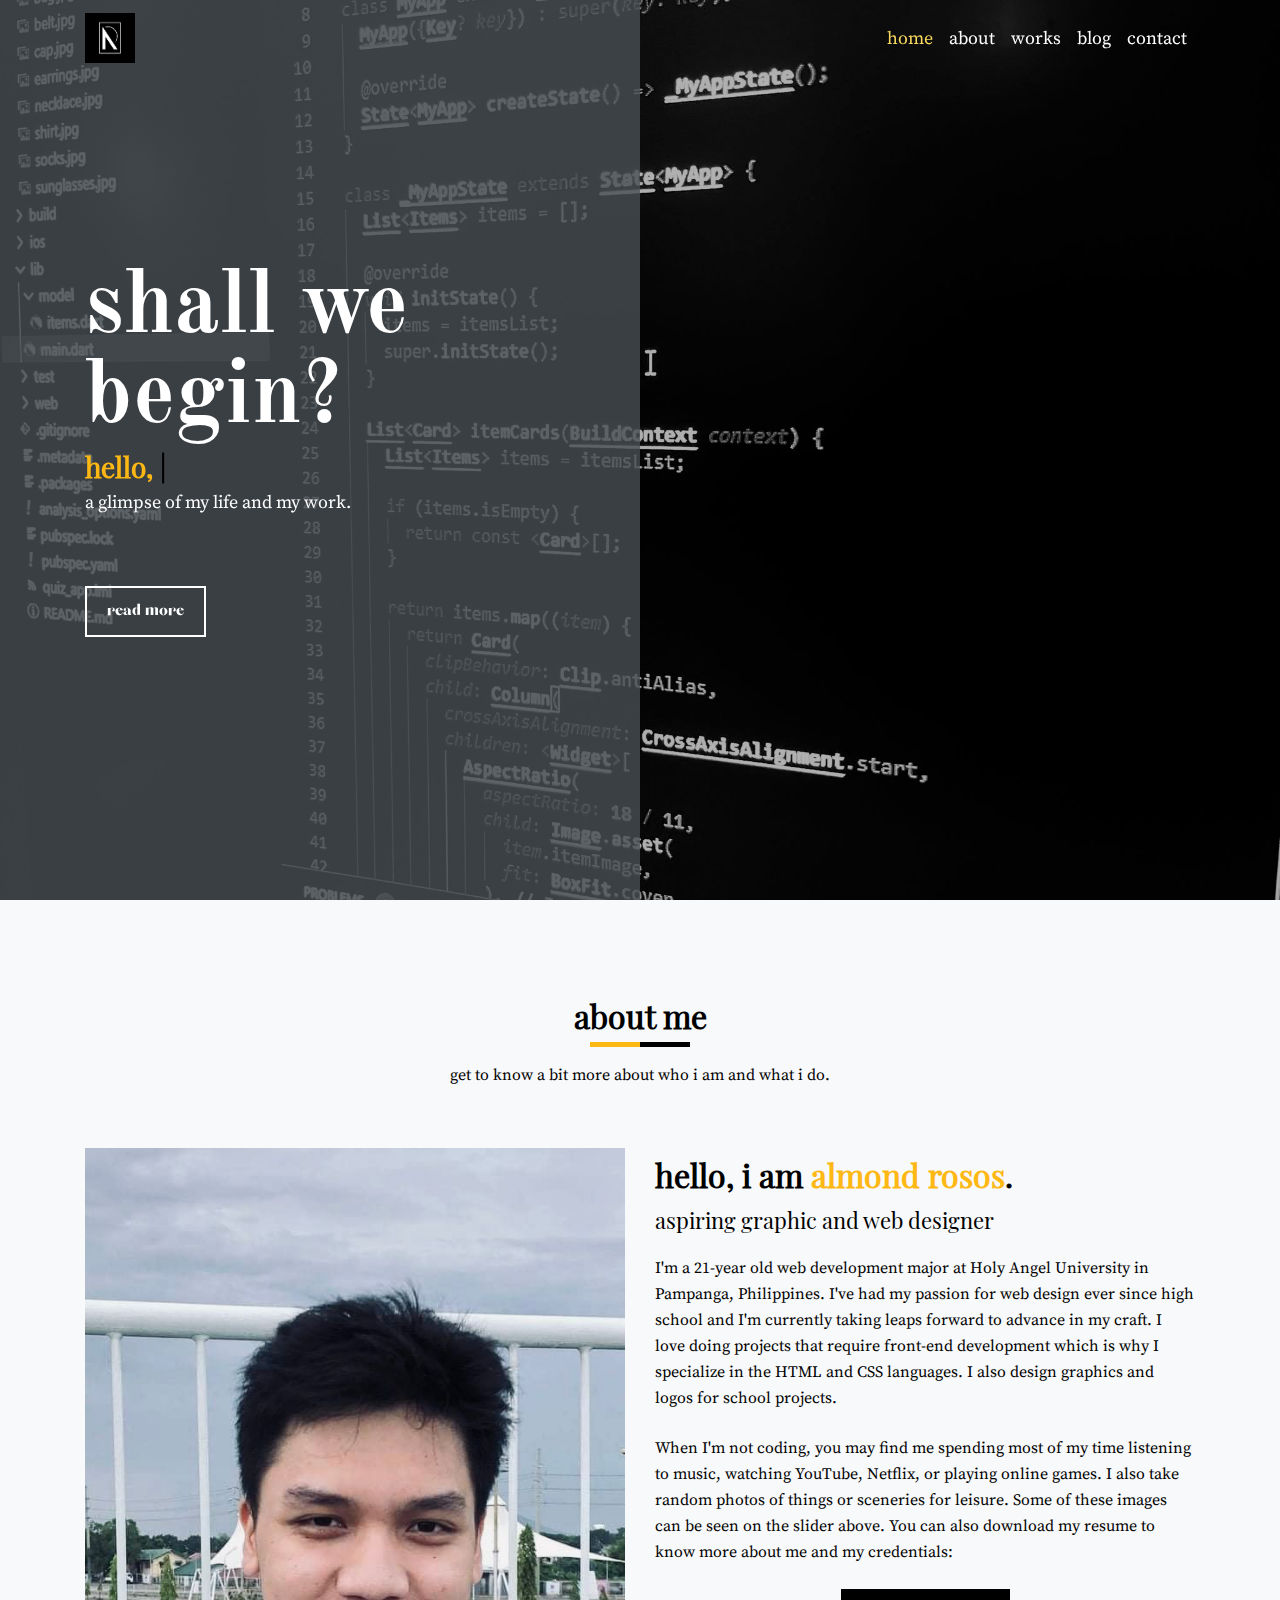
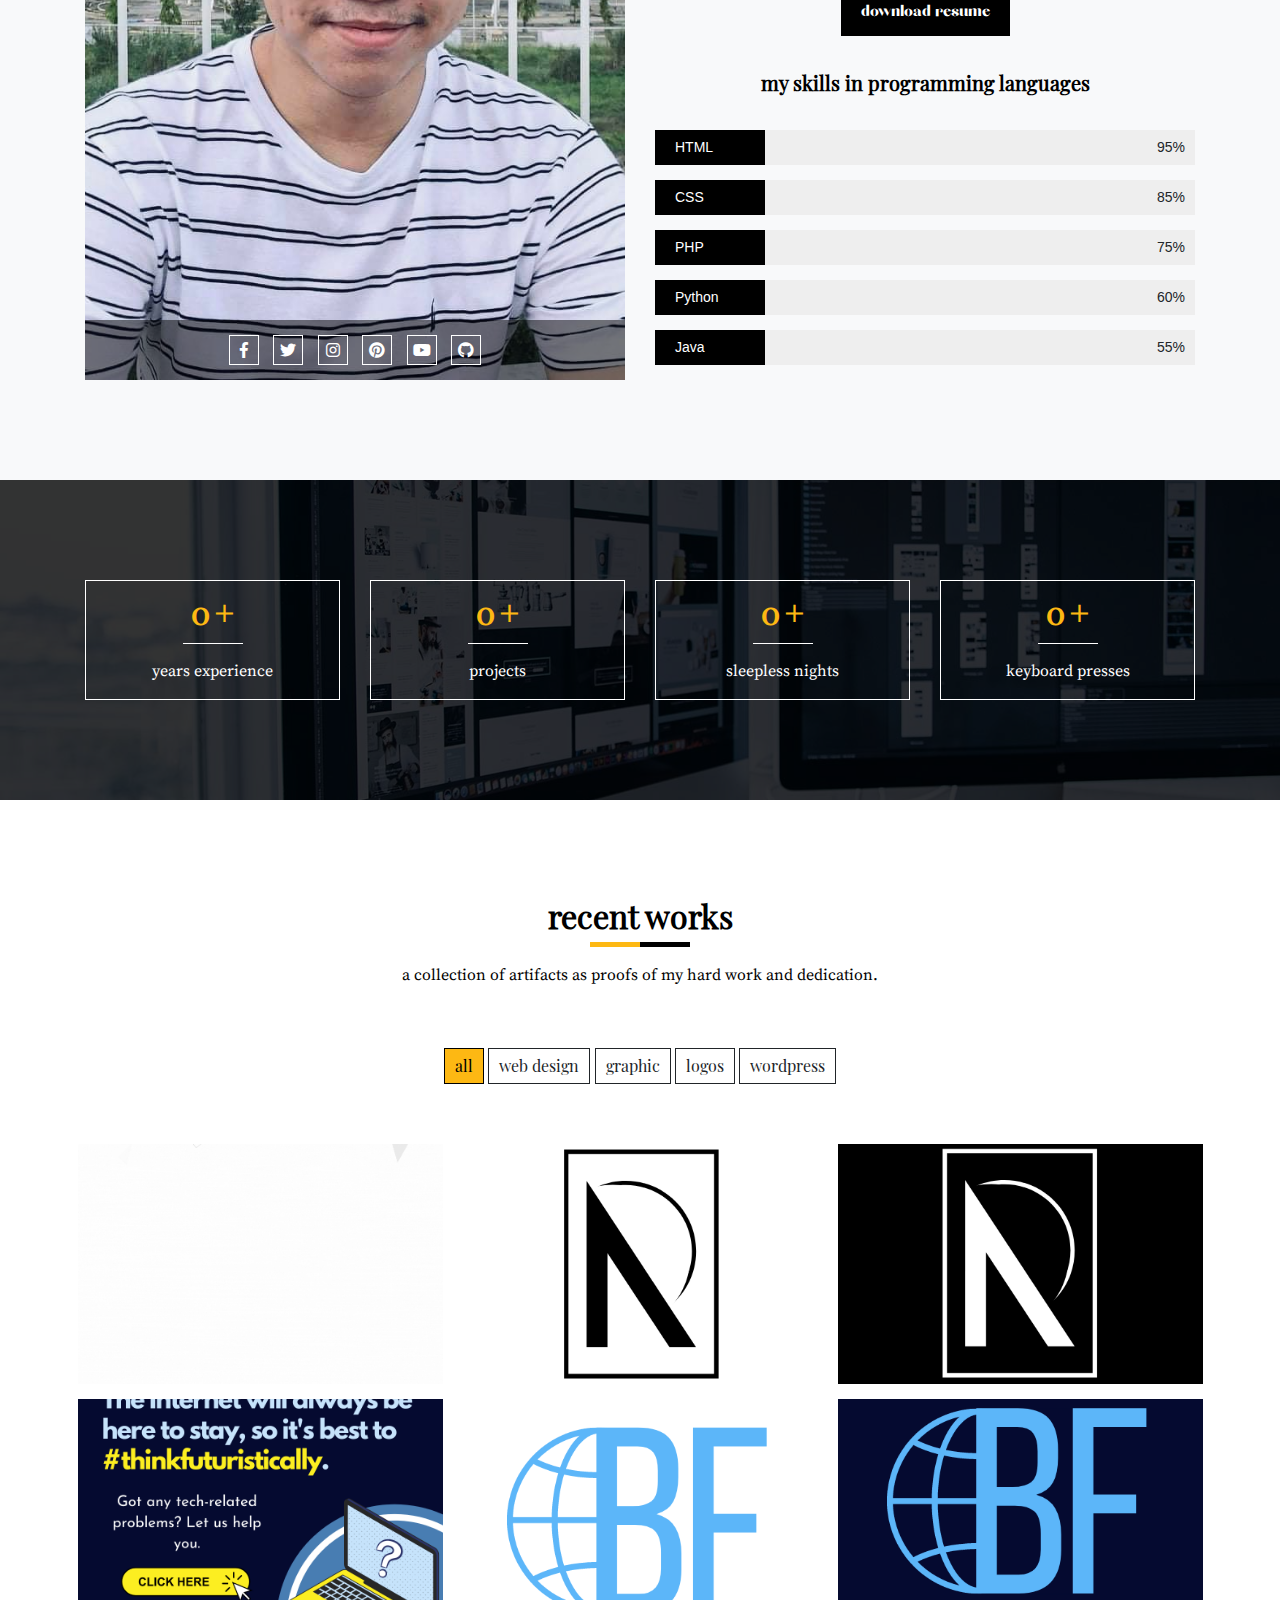
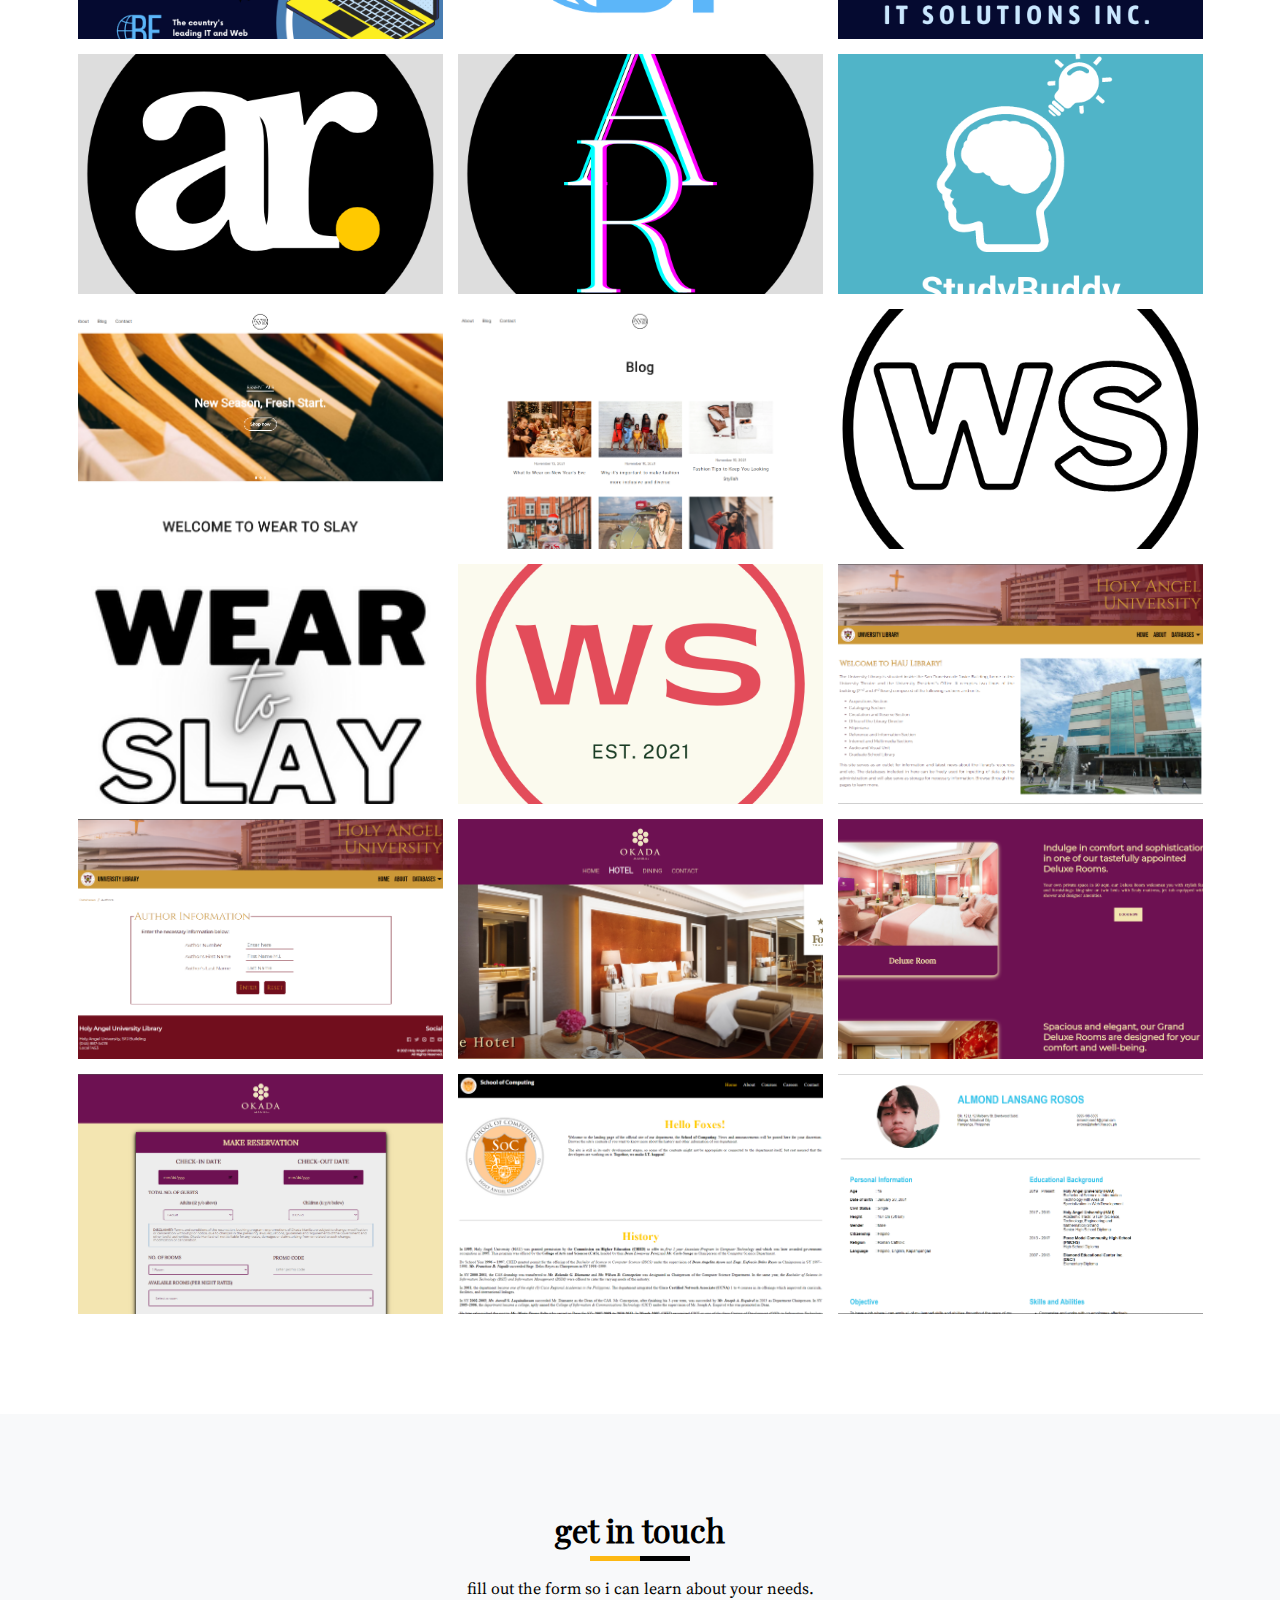
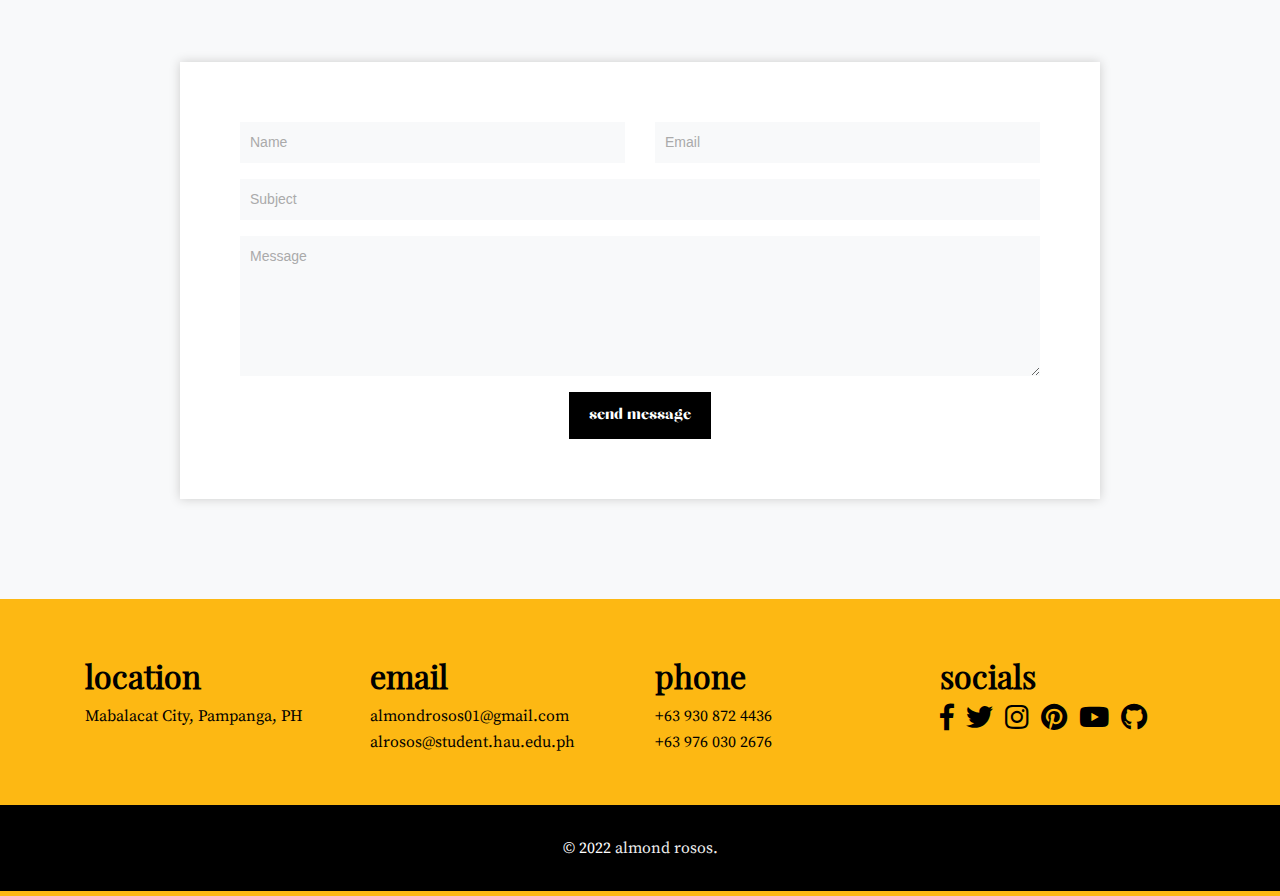
<file: index.html>
<!DOCTYPE html>
<html lang="en">

<head>
    <meta name="viewport" content="width=device-width, initial-scale=1">
    <meta http-equiv="X-UA-Compatible" content="IE=edge" />
    <meta charset="UTF-8">
    <title>almond rosos.</title>
    <link rel="icon" type="image/x-icon" href="assets/images/ar logo black.png">

    <!-- ====== ALL CSS ====== -->
    <link rel="stylesheet" href="assets/css/bootstrap.min.css">
    <link rel="stylesheet" href="assets/css/fontawesome-all.min.css">
    <link rel="stylesheet" href="assets/css/lightbox.min.css">
    <link rel="stylesheet" href="assets/css/owl.carousel.min.css">
    <link rel="stylesheet" href="assets/css/animate.css">
    <link rel="stylesheet" href="style.css">
    <link rel="stylesheet" href="assets/css/responsive.css">

</head>

<body data-spy="scroll" data-target=".navbar-nav">
    
     <!-- Preloader -->
    <div class="preloader">
        <div class="spinner">
            <div class="cube1"></div>
            <div class="cube2"></div>
        </div>
    </div>
    <!-- // Preloader -->
    

    <!-- ====== Header ====== -->
    <header id="header" class="header">
        <!-- ====== Navbar ====== -->
        <nav class="navbar navbar-expand-lg fixed-top">
            <div class="container">
                <!-- Logo -->
                <a class="navbar-brand logo" href="index.html">
                    <img src="assets/images/ar logo black.png" alt="logo">
                </a>
                <!-- // Logo -->

                <!-- Mobile Menu -->
                <button class="navbar-toggler" type="button" data-toggle="collapse" data-target="#navbarSupportedContent" aria-expanded="false"><span><i class="fa fa-bars"></i></span></button>
                <!-- Mobile Menu -->

                <div class="collapse navbar-collapse main-menu" id="navbarSupportedContent">
                    <ul class="navbar-nav ml-auto">
                        <li class="nav-item active"><a class="nav-link" href="#home">home</a></li>
                        <li class="nav-item"><a class="nav-link" href="#about">about</a></li>
                        <li class="nav-item"><a class="nav-link" href="#portfolio">works</a></li>
                        <li class="nav-item"><a class="nav-link" href="blog.html">blog</a></li>
                        <li class="nav-item"><a class="nav-link pr0" href="#contact">contact</a></li>
                    </ul>
                </div>
            </div>
        </nav>
        <!-- ====== // Navbar ====== -->
    </header>
    <!-- ====== // Header ====== -->

    <!-- ====== Hero Area ====== -->
    <div class="hero-aria" id="home">
        <!-- Hero Area Content -->
        <div class="container">
            <div class="hero-content h-100">
                <div class="d-table">
                    <div class="d-table-cell">
                        <h2 class="title-text">shall we <br> begin?</h2>
                        <h3><span class="typed"  style="color: #fdb813;"></span></h3>
                        <p style="color: #fff; font-size: 18px;">a glimpse of my life and my work.</p>
                        <a href="#about" class="button smooth-scroll">read more</a>
                    </div>
                </div>
            </div>
        </div>
        <!-- // Hero Area Content -->
        <!-- Hero Area Slider -->
        <div class="hero-area-slids owl-carousel">
            <div class="single-slider">
                <!-- Single Background -->
                <div class="slider-bg" style="background-image: url(assets/images/hero-area/slide-1.jpg)"></div>
                <!-- // Single Background -->
            </div>
            <div class="single-slider">
                <!-- Single Background -->
                <div class="slider-bg" style="background-image: url(assets/images/hero-area/slide-2.jpg)"></div>
                <!-- // Single Background -->
            </div>
            <div class="single-slider">
                <!-- Single Background -->
                <div class="slider-bg" style="background-image: url(assets/images/hero-area/slide-3.jpg)"></div>
                <!-- // Single Background -->
            </div>
            <div class="single-slider">
                <!-- Single Background -->
                <div class="slider-bg" style="background-image: url(assets/images/hero-area/slide-4.jpg)"></div>
                <!-- // Single Background -->
            </div>
            <div class="single-slider">
                <!-- Single Background -->
                <div class="slider-bg" style="background-image: url(assets/images/hero-area/slide-5.jpg)"></div>
                <!-- // Single Background -->
            </div>
            <div class="single-slider">
                <!-- Single Background -->
                <div class="slider-bg" style="background-image: url(assets/images/hero-area/slide-6.jpg)"></div>
                <!-- // Single Background -->
            </div>
            <div class="single-slider">
                <!-- Single Background -->
                <div class="slider-bg" style="background-image: url(assets/images/hero-area/slide-7.jpg)"></div>
                <!-- // Single Background -->
            </div>
        </div>
        <!-- // Hero Area Slider -->
    </div>
    <!-- ====== //Hero Area ====== -->

    <!-- ====== About Area ====== -->
    <section id="about" class="section-padding about-area bg-light">
        <div class="container">
            <!-- Section Title -->
            <div class="row justify-content-center">
                <div class="col-lg-6 ">
                    <div class="section-title text-center">
                        <h2>about me</h2>
                        <p>get to know a bit more about who i am and what i do.</p>
                    </div>
                </div>
            </div>
            <!-- //Section Title -->
            <div class="row">
                <div class="col-lg-6">
                    <div class="about-bg" style="background-image:url(assets/images/about-me.jpg)">
                        <!-- Social Link -->
                        <div class="social-aria">
                            <a target="_blank" href="https://www.facebook.com/mond.rosos"><i class="fab fa-facebook-f"></i></a>
                            <a target="_blank" href="https://twitter.com/mondieeeeee"><i class="fab fa-twitter"></i></a>
                            <a target="_blank" href="https://www.instagram.com/mindthemonde/"><i class="fab fa-instagram"></i></a>
                            <a target="_blank" href="https://www.pinterest.ph/mondieeee/_created/"><i class="fab fa-pinterest"></i></a>
                            <a target="_blank" href="https://www.youtube.com/channel/UCVo-m7sOZk-MSDyxkRyPlUg"><i class="fab fa-youtube"></i></a>
                            <a target="_blank" href="https://github.com/mondieeeeee"><i class="fab fa-github"></i></a>
                        </div>
                        <!-- // Social Link -->
                    </div>
                </div>
                <div class="col-lg-6">
                    <div class="about-content">
                        <h2>hello, i am <span>almond rosos</span>.</h2>
                        <h4>aspiring graphic and web designer</h4>
                        <p>I'm a 21-year old web development major at Holy Angel University in Pampanga, Philippines. I've had my passion for web design ever since high school and I'm currently taking leaps forward to advance in my craft. I love doing projects that require front-end development which is why I specialize in the HTML and CSS languages. I also design graphics and logos for school projects.</p><br>
                        <p>When I'm not coding, you may find me spending most of my time listening to music, watching YouTube, Netflix, or playing online games. I also take random photos of things or sceneries for leisure. Some of these images can be seen on the slider above. You can also download my resume to know more about me and my credentials:</p><br>

                        <div class="form-btn text-center">
                            <!-- <a href="https://drive.google.com/file/d/1tYDvbBNZ54fb2rK_rT7uNlSr3fYdZAb8/view?usp=sharing" target="_blank"><button class="button">view resume</button></a> -->
                            <a href=".\assets\files\almond_rosos_resume.pdf" download><button class="button">download resume</button></a>
                        </div>

                        <h5 style="text-align: center;">my skills in programming languages</h5>

                        <!-- Skill Area -->
                        <div id="skills" class="skill-area">

                            <!-- Single skill -->
                            <div class="single-skill">
                                <div class="skillbar" data-percent="95%">
                                    <div class="skillbar-title"><span>HTML</span></div>
                                    <div class="skillbar-bar"></div>
                                    <div class="skill-bar-percent">95%</div>
                                </div>
                            </div>
                            <!-- //Single skill -->

                            <!-- Single skill -->
                            <div class="single-skill">
                                <div class="skillbar" data-percent="85%">
                                    <div class="skillbar-title"><span>CSS</span></div>
                                    <div class="skillbar-bar"></div>
                                    <div class="skill-bar-percent">85%</div>
                                </div>
                            </div>
                            <!-- //Single skill -->

                            <!-- Single skill -->
                            <div class="single-skill">
                                <div class="skillbar" data-percent="75%">
                                    <div class="skillbar-title"><span>PHP</span></div>
                                    <div class="skillbar-bar"></div>
                                    <div class="skill-bar-percent">75%</div>
                                </div>
                            </div>
                            <!-- //Single skill -->

                            <!-- Single skill -->
                            <div class="single-skill">
                                <div class="skillbar" data-percent="60%">
                                    <div class="skillbar-title"><span>Python</span></div>
                                    <div class="skillbar-bar"></div>
                                    <div class="skill-bar-percent">60%</div>
                                </div>
                            </div>
                            <!-- //Single skill -->

                            <!-- Single skill -->
                            <div class="single-skill">
                                <div class="skillbar" data-percent="55%">
                                    <div class="skillbar-title"><span>Java</span></div>
                                    <div class="skillbar-bar"></div>
                                    <div class="skill-bar-percent">55%</div>
                                </div>
                            </div>
                            <!-- //Single skill -->

                        </div>
                        <!-- //Skill Area -->
                    </div>
                </div>
            </div>
        </div>
    </section>
    <!-- ====== // About Area ====== -->

    <!-- ====== Fact Counter Section ====== -->
    <section class="section-padding pb-70 bg-img fact-counter" id="counter" style="background-image: url(assets/images/stats-bg.jpg)">
        <div class="container">
            <div class="row">
                <!-- Single Fact Counter -->
                <div class="col-lg-3 co col-md-6 l-md-6 text-center">
                    <div class="single-fun-fact">
                        <h2><span class="counter-value" data-count="02">0</span>+</h2>
                        <p>years experience</p>
                    </div>
                </div>
                <!-- // Single Fact Counter -->
                <!-- Single Fact Counter -->
                <div class="col-lg-3 col-md-6 text-center">
                    <div class="single-fun-fact">
                        <h2><span class="counter-value" data-count="10">0</span>+</h2>
                        <p>projects</p>
                    </div>
                </div>
                <!-- // Single Fact Counter -->
                <!-- Single Fact Counter -->
                <div class="col-lg-3 col-md-6 text-center">
                    <div class="single-fun-fact">
                        <h2><span class="counter-value" data-count="180">0</span>+</h2>
                        <p>sleepless nights</p>
                    </div>
                </div>
                <!-- // Single Fact Counter -->
                <!-- Single Fact Counter -->
                <div class="col-lg-3 col-md-6 text-center">
                    <div class="single-fun-fact">
                        <h2><span class="counter-value" data-count="5000">0</span>+</h2>
                        <p>keyboard presses</p>
                    </div>
                </div>
                <!-- // Single Fact Counter -->
            </div>
        </div>
    </section>
    <!-- ====== //Fact Counter Section ====== -->

    <!-- ====== Portfolio Section ====== -->
    <section id="portfolio" class="section-padding pb-85 portfolio-area">
        <div class="container">
            <!-- Section Title -->
            <div class="row justify-content-center">
                <div class="col-lg-6 ">
                    <div class="section-title text-center">
                        <h2>recent works</h2>
                        <p>a collection of artifacts as proofs of my hard work and dedication.</p>
                    </div>
                </div>
            </div>
            <!-- //Section Title -->
            <div class="row justify-content-center">
                <!-- Work List Menu-->
                <div class="col-lg-8">
                    <div class="work-list text-center">
                        <ul>
                            <li class="filter" class="active" data-filter="all">all</li>
                            <li class="filter" data-filter=".web">web design</li>
                            <li class="filter" data-filter=".graphic">graphic</li>
                            <li class="filter" data-filter=".logo">logos</li>
                            <li class="filter" data-filter=".wp">wordpress</li>
                        </ul>
                    </div>
                </div>
                <!-- // Work List Menu -->
            </div>
            <div class="row portfolio">
                <!-- Single Portfolio -->
                <div class="col-lg-4 col-md-6 mix graphic">
                    <div class="single-portfolio" style="background-image: url(assets/images/portfolio/ar-banner-gif.gif)">
                        <div class="portfolio-icon text-center">
                            <a data-lightbox='lightbox' href="assets/images/portfolio/ar-banner-gif.gif"><i class="fas fa-expand-arrows-alt"></i></a>
                        </div>
                        <div class="portfolio-hover">
                            <h4>personal banner <span>(2022)</span></h4>
                            <p class="port-text">sample animated banner for a personal website.</p>
                        </div>
                    </div>
                </div>
                <!-- // Single Portfolio -->
                <!-- Single Portfolio -->
                <div class="col-lg-4 col-md-6 mix logo">
                    <div class="single-portfolio" style="background-image: url(assets/images/portfolio/ar-ver3-white.png)">
                        <div class="portfolio-icon text-center">
                            <a data-lightbox='lightbox' href="assets/images/portfolio/ar-ver3-white.png"><i class="fas fa-expand-arrows-alt"></i></a>
                        </div>
                        <div class="portfolio-hover">
                            <h4>ar logo ver. 3 - white <span>(2022)</span></h4>
                            <p class="port-text">new and official logo of my web portfolio.</p>
                        </div>
                    </div>
                </div>
                <!-- // Single Portfolio -->
                <!-- Single Portfolio -->
                <div class="col-lg-4 col-md-6 mix logo">
                    <div class="single-portfolio" style="background-image: url(assets/images/portfolio/ar-ver3-black.png)">
                        <div class="portfolio-icon text-center">
                            <a data-lightbox='lightbox' href="assets/images/portfolio/ar-ver3-black.png"><i class="fas fa-expand-arrows-alt"></i></a>
                        </div>
                        <div class="portfolio-hover">
                            <h4>ar logo ver. 3 - black <span>(2022)</span></h4>
                            <p class="port-text">new and official logo of my web portfolio.</p>
                        </div>
                    </div>
                </div>
                <!-- // Single Portfolio -->
                <!-- Single Portfolio -->
                <div class="col-lg-4 col-md-6 mix graphic">
                    <div class="single-portfolio" style="background-image: url(assets/images/portfolio/bf-banner.png)">
                        <div class="portfolio-icon text-center">
                            <a data-lightbox='lightbox' href="assets/images/portfolio/bf-banner.png"><i class="fas fa-expand-arrows-alt"></i></a>
                        </div>
                        <div class="portfolio-hover">
                            <h4>beyond the future banner <span>(2022)</span></h4>
                            <p class="port-text">sample company banner for a project.</p>
                        </div>
                    </div>
                </div>
                <!-- // Single Portfolio -->
                <!-- Single Portfolio -->
                <div class="col-lg-4 col-md-6 mix logo">
                    <div class="single-portfolio" style="background-image: url(assets/images/portfolio/bf-ver2.png)">
                        <div class="portfolio-icon text-center">
                            <a data-lightbox='lightbox' href="assets/images/portfolio/bf-ver2.png"><i class="fas fa-expand-arrows-alt"></i></a>
                        </div>
                        <div class="portfolio-hover">
                            <h4>beyond the future logo ver. 2 <span>(2022)</span></h4>
                            <p class="port-text">sample company logo for a project.</p>
                        </div>
                    </div>
                </div>
                <!-- // Single Portfolio -->
                <!-- Single Portfolio -->
                <div class="col-lg-4 col-md-6 mix logo">
                    <div class="single-portfolio" style="background-image: url(assets/images/portfolio/bf-ver1.png)">
                        <div class="portfolio-icon text-center">
                            <a data-lightbox='lightbox' href="assets/images/portfolio/bf-ver1.png"><i class="fas fa-expand-arrows-alt"></i></a>
                        </div>
                        <div class="portfolio-hover">
                            <h4>beyond the future logo ver. 1 <span>(2022)</span></h4>
                            <p class="port-text">sample company logo for a project.</p>
                        </div>
                    </div>
                </div>
                <!-- // Single Portfolio -->
                <!-- Single Portfolio -->
                <div class="col-lg-4 col-md-6 mix logo">
                    <div class="single-portfolio" style="background-image: url(assets/images/portfolio/ar-ver2.png)">
                        <div class="portfolio-icon text-center">
                            <a data-lightbox='lightbox' href="assets/images/portfolio/ar-ver2.png"><i class="fas fa-expand-arrows-alt"></i></a>
                        </div>
                        <div class="portfolio-hover">
                            <h4>ar logo ver. 2 <span>(2022)</span></h4>
                            <p class="port-text">second version of my web portfolio logo.</p>
                        </div>
                    </div>
                </div>
                <!-- // Single Portfolio -->
                <!-- Single Portfolio -->
                <div class="col-lg-4 col-md-6 mix logo">
                    <div class="single-portfolio" style="background-image: url(assets/images/portfolio/ar-ver1.png)">
                        <div class="portfolio-icon text-center">
                            <a data-lightbox='lightbox' href="assets/images/portfolio/ar-ver1.png"><i class="fas fa-expand-arrows-alt"></i></a>
                        </div>
                        <div class="portfolio-hover">
                            <h4>ar logo ver. 1 <span>(2022)</span></h4>
                            <p class="port-text">first version of my web portfolio logo.</p>
                        </div>
                    </div>
                </div>
                <!-- // Single Portfolio -->
                <!-- Single Portfolio -->
                <div class="col-lg-4 col-md-6 mix logo">
                    <div class="single-portfolio" style="background-image: url(assets/images/portfolio/study-buddy.png)">
                        <div class="portfolio-icon text-center">
                            <a data-lightbox='lightbox' href="assets/images/portfolio/study-buddy.png"><i class="fas fa-expand-arrows-alt"></i></a>
                        </div>
                        <div class="portfolio-hover">
                            <h4>study buddy app logo <span>(2022)</span></h4>
                            <p class="port-text">logo for a mockup proposal in our app development course.</p>
                        </div>
                    </div>
                </div>
                <!-- // Single Portfolio -->
                <!-- Single Portfolio -->
                <div class="col-lg-4 col-md-6 mix web wp">
                    <div class="single-portfolio" style="background-image: url(assets/images/portfolio/wear-to-slay.png)">
                        <div class="portfolio-icon text-center">
                            <a data-lightbox='lightbox' href="assets/images/portfolio/wear-to-slay.png"><i class="fas fa-expand-arrows-alt"></i></a>
                        </div>
                        <div class="portfolio-hover">
                            <h4>wear to slay <span>(2021)</span></h4>
                            <p class="port-text">first published wordpress website. <a href="https://weartoslay.com/" target="_blank" rel="noopener noreferrer">visit here.</a></p>
                        </div>
                    </div>
                </div>
                <!-- // Single Portfolio -->
                <!-- Single Portfolio -->
                <div class="col-lg-4 col-md-6 mix web wp">
                    <div class="single-portfolio" style="background-image: url(assets/images/portfolio/wear-to-slay-2.png)">
                        <div class="portfolio-icon text-center">
                            <a data-lightbox='lightbox' href="assets/images/portfolio/wear-to-slay-2.png"><i class="fas fa-expand-arrows-alt"></i></a>
                        </div>
                        <div class="portfolio-hover">
                            <h4>wear to slay <span>(2021)</span></h4>
                            <p class="port-text">first published wordpress website. <a href="https://weartoslay.com/" target="_blank" rel="noopener noreferrer">visit here.</a></p>
                        </div>
                    </div>
                </div>
                <!-- // Single Portfolio -->
                <!-- Single Portfolio -->
                <div class="col-lg-4 col-md-6 mix logo">
                    <div class="single-portfolio" style="background-image: url(assets/images/portfolio/ws-ver-2.png)">
                        <div class="portfolio-icon text-center">
                            <a data-lightbox='lightbox' href="assets/images/portfolio/ws-ver-2.png"><i class="fas fa-expand-arrows-alt"></i></a>
                        </div>
                        <div class="portfolio-hover">
                            <h4>wear to slay logo ver. 2 <span>(2021)</span></h4>
                            <p class="port-text">official logo of wear to slay website.</p>
                        </div>
                    </div>
                </div>
                <!-- // Single Portfolio -->
                <!-- Single Portfolio -->
                <div class="col-lg-4 col-md-6 mix logo">
                    <div class="single-portfolio" style="background-image: url(assets/images/portfolio/ws-menu-logo-1.png)">
                        <div class="portfolio-icon text-center">
                            <a data-lightbox='lightbox' href="assets/images/portfolio/ws-menu-logo-1.png"><i class="fas fa-expand-arrows-alt"></i></a>
                        </div>
                        <div class="portfolio-hover">
                            <h4>wear to slay menu logo <span>(2021)</span></h4>
                            <p class="port-text">menu logo for wear to slay website.</p>
                        </div>
                    </div>
                </div>
                <!-- // Single Portfolio -->
                <!-- Single Portfolio -->
                <div class="col-lg-4 col-md-6 mix logo">
                    <div class="single-portfolio" style="background-image: url(assets/images/portfolio/ws-ver-1.png)">
                        <div class="portfolio-icon text-center">
                            <a data-lightbox='lightbox' href="assets/images/portfolio/ws-ver-1.png"><i class="fas fa-expand-arrows-alt"></i></a>
                        </div>
                        <div class="portfolio-hover">
                            <h4>wear to slay logo ver. 1 <span>(2021)</span></h4>
                            <p class="port-text">first version of wear to slay website logo.</p>
                        </div>
                    </div>
                </div>
                <!-- // Single Portfolio -->
                <!-- Single Portfolio -->
                <div class="col-lg-4 col-md-6 mix web">
                    <div class="single-portfolio" style="background-image: url(assets/images/portfolio/hau-lib-1.png)">
                        <div class="portfolio-icon text-center">
                            <a data-lightbox='lightbox' href="assets/images/portfolio/hau-lib-1.png"><i class="fas fa-expand-arrows-alt"></i></a>
                        </div>
                        <div class="portfolio-hover">
                            <h4>HAU ULIB <span>(2021)</span></h4>
                            <p class="port-text">university library site and database developed using HTML, CSS and PHP.</p>
                        </div>
                    </div>
                </div>
                <!-- // Single Portfolio -->
                <!-- Single Portfolio -->
                <div class="col-lg-4 col-md-6 mix web">
                    <div class="single-portfolio" style="background-image: url(assets/images/portfolio/hau-lib-2.png)">
                        <div class="portfolio-icon text-center">
                            <a data-lightbox='lightbox' href="assets/images/portfolio/hau-lib-2.png"><i class="fas fa-expand-arrows-alt"></i></a>
                        </div>
                        <div class="portfolio-hover">
                            <h4>HAU ULIB <span>(2021)</span></h4>
                            <p class="port-text">university library site and database developed using HTML, CSS and PHP.</p>
                        </div>
                    </div>
                </div>
                <!-- // Single Portfolio -->
                <!-- Single Portfolio -->
                <div class="col-lg-4 col-md-6 mix web">
                    <div class="single-portfolio" style="background-image: url(assets/images/portfolio/okada-1.png)">
                        <div class="portfolio-icon text-center">
                            <a data-lightbox='lightbox' href="assets/images/portfolio/okada-1.png"><i class="fas fa-expand-arrows-alt"></i></a>
                        </div>
                        <div class="portfolio-hover">
                            <h4>okada manila - reimagined <span>(2020)</span></h4>
                            <p class="port-text">our version of okada manila's site developed with HTML, CSS and PHP.</p>
                        </div>
                    </div>
                </div>
                <!-- // Single Portfolio -->
                <!-- Single Portfolio -->
                <div class="col-lg-4 col-md-6 mix web">
                    <div class="single-portfolio" style="background-image: url(assets/images/portfolio/okada-2.png)">
                        <div class="portfolio-icon text-center">
                            <a data-lightbox='lightbox' href="assets/images/portfolio/okada-2.png"><i class="fas fa-expand-arrows-alt"></i></a>
                        </div>
                        <div class="portfolio-hover">
                            <h4>okada manila - reimagined <span>(2020)</span></h4>
                            <p class="port-text">our version of okada manila's site developed with HTML, CSS and PHP.</p>
                        </div>
                    </div>
                </div>
                <!-- // Single Portfolio -->
                <!-- Single Portfolio -->
                <div class="col-lg-4 col-md-6 mix web">
                    <div class="single-portfolio" style="background-image: url(assets/images/portfolio/okada-3.png)">
                        <div class="portfolio-icon text-center">
                            <a data-lightbox='lightbox' href="assets/images/portfolio/okada-3.png"><i class="fas fa-expand-arrows-alt"></i></a>
                        </div>
                        <div class="portfolio-hover">
                            <h4>okada manila - reimagined <span>(2020)</span></h4>
                            <p class="port-text">our version of okada manila's site developed with HTML, CSS and PHP.</p>
                        </div>
                    </div>
                </div>
                <!-- // Single Portfolio -->
                <!-- Single Portfolio -->
                <div class="col-lg-4 col-md-6 mix web">
                    <div class="single-portfolio" style="background-image: url(assets/images/portfolio/soc.png)">
                        <div class="portfolio-icon text-center">
                            <a data-lightbox='lightbox' href="assets/images/portfolio/soc.png"><i class="fas fa-expand-arrows-alt"></i></a>
                        </div>
                        <div class="portfolio-hover">
                            <h4>SOC HAU landing page design <span>(2020)</span></h4>
                            <p class="port-text">sample landing page developed using HTML and CSS.</p>
                        </div>
                    </div>
                </div>
                <!-- // Single Portfolio -->
                <!-- Single Portfolio -->
                <div class="col-lg-4 col-md-6 mix web">
                    <div class="single-portfolio" style="background-image: url(assets/images/portfolio/resume.png)">
                        <div class="portfolio-icon text-center">
                            <a data-lightbox='lightbox' href="assets/images/portfolio/resume.png"><i class="fas fa-expand-arrows-alt"></i></a>
                        </div>
                        <div class="portfolio-hover">
                            <h4>own resume <span>(2020)</span></h4>
                            <p class="port-text">sample resume page developed using HTML and CSS.</p>
                        </div>
                    </div>
                </div>
                <!-- // Single Portfolio -->
            </div>
        </div>
    </section>
    <!-- ====== // Portfolio Section ====== -->

    <!-- ====== Contact Area ====== -->
    <section id="contact" class="section-padding contact-section bg-light">
        <div class="container">
            <!-- Section Title -->
            <div class="row justify-content-center">
                <div class="col-lg-6 ">
                    <div class="section-title text-center">
                        <h2>get in touch</h2>
                        <p>fill out the form so i can learn about your needs.</p>
                    </div>
                </div>
            </div>
            <!-- //Section Title -->

            <!-- Contact Form -->
            <div class="row justify-content-center">
                <div class="col-lg-10">
                    <!-- Form -->
                    <form id="contact-form" action="https://formsubmit.co/almondrosos52@gmail.com" method="POST" class="contact-form bg-white">
                        <div class="row">
                            <div class="col-lg-6 form-group">
                                <input type="text" class="form-control" name="name" required placeholder="Name">
                            </div>
                            <div class="col-lg-6 form-group">
                                <input type="email" class="form-control" name="email" required placeholder="Email">
                            </div>
                        </div>
                        <div class="form-group">
                            <input type="text" class="form-control" name="subject" required placeholder="Subject">
                        </div>

                        <div class="form-group">
                            <textarea name="message" id="" class="form-control" required placeholder="Message"></textarea>
                        </div>

                        <input type="hidden" name="_next" value="https://arosos.xyz/contact-success.html">
                        <input type="hidden" name="_captcha" value="false">
                        <input type="hidden" name="_autoresponse" value="Thanks for reaching out! Will respond to you as soon as possible. :) -Almond">

                        <div class="form-btn text-center">
                            <button class="button" type="submit" onclick="myFunction()">send message</button>
                        </div>
                        
                        <script>
                        function myFunction() {
                           alert("Please fill out the fields. Once done, disregard this warning. Your message will then be sent in a short while.");
                        }
                        </script>
                        
                    </form>
                    <!-- // Form -->
                </div>
            </div>
            <!-- // Contact Form -->
        </div>
    </section>

    <!-- ====== Call to Action Area ====== -->
    <section class="section-padding call-to-action-aria bg-secondary" style="padding: 50px 0;">
        <div class="container">
            <div class="row">
                <div class="col-lg-3">
                    <h2>location</h2>
                    <p>Mabalacat City, Pampanga, PH</p>
                </div>
                <div class="col-lg-3">
                    <h2>email</h2>
                    <p>almondrosos01@gmail.com <br>alrosos@student.hau.edu.ph</p>
                </div>
                <div class="col-lg-3">
                    <h2>phone</h2>
                    <p>+63 930 872 4436 <br>+63 976 030 2676</p>
                </div>
                <div class="col-lg-3">
                    <h2>socials</h2>
                    <p class="contact-socials">
                        <a target="_blank" href="https://www.facebook.com/mond.rosos"><i class="fab fa-facebook-f"></i></a>&nbsp;&nbsp;
                        <a target="_blank" href="https://twitter.com/mondieeeeee"><i class="fab fa-twitter"></i></a>&nbsp;&nbsp;
                        <a target="_blank" href="https://www.instagram.com/mindthemonde/"><i class="fab fa-instagram"></i></a>&nbsp;&nbsp;
                        <a target="_blank" href="https://www.pinterest.ph/mondieeee/_created/"><i class="fab fa-pinterest"></i></a>&nbsp;&nbsp;
                        <a target="_blank" href="https://www.youtube.com/channel/UCVo-m7sOZk-MSDyxkRyPlUg"><i class="fab fa-youtube"></i></a>&nbsp;&nbsp;
                        <a target="_blank" href="https://github.com/mondieeeeee"><i class="fab fa-github"></i></a>
                    </p>
                </div>
            </div>
        </div>
    </section>
    <!-- ====== // Call to Action Area ====== -->
    <!-- ====== // Contact Area ====== -->


    <!-- ====== Footer Area ====== -->
    <footer class="footer-area">
        <div class="container">
            <div class="row">
                <div class="col-lg-12 text-center">
                    <div class="copyright-text">
                        <p class="text-white">&copy; 2022 <a class="smooth-scroll" href="#home">almond rosos.</a></p>
                    </div>
                </div>
            </div>
        </div>
    </footer>
    <!-- ====== // Footer Area ====== -->

     <!-- ====== ALL JS ====== -->
   <script src="assets/js/jquery-3.3.1.min.js"></script>
    <script src="assets/js/bootstrap.min.js"></script>
    <script src="assets/js/lightbox.min.js"></script>
    <script src="assets/js/owl.carousel.min.js"></script>
    <script src="assets/js/jquery.mixitup.js"></script>
    <script src="assets/js/wow.min.js"></script>
    <script src="assets/js/typed.js"></script>
    <script src="assets/js/skill.bar.js"></script>
    <script src="assets/js/fact.counter.js"></script>
    <script src="assets/js/main.js"></script>

</body>

</html>
</file>
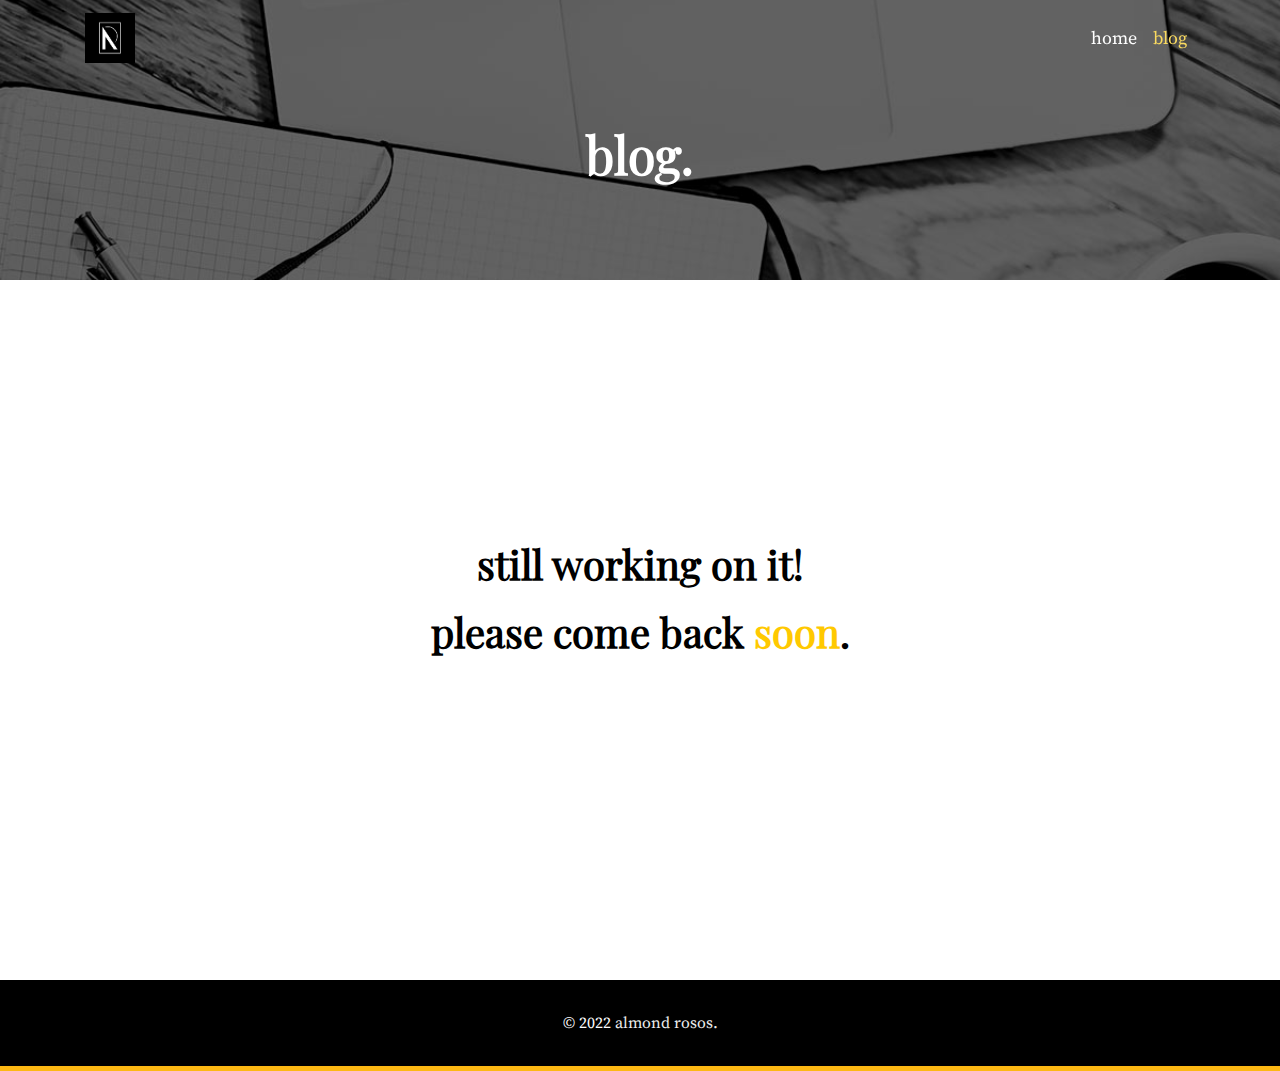
<file: blog.html>
<!DOCTYPE html>
<html lang="en">

<head>
    <meta name="viewport" content="width=device-width, initial-scale=1">
    <meta http-equiv="X-UA-Compatible" content="IE=edge" />
    <meta charset="UTF-8">
    <title>blog - almond rosos.</title>
    <link rel="icon" type="image/x-icon" href="assets/images/ar logo black.png">

    <!-- ====== Google Fonts ====== -->
    <link href="https://fonts.googleapis.com/css?family=Source+Sans+Pro:300,400,600" rel="stylesheet">

    <!-- ====== ALL CSS ====== -->
    <link rel="stylesheet" href="assets/css/bootstrap.min.css">
    <link rel="stylesheet" href="assets/css/fontawesome-all.min.css">
    <link rel="stylesheet" href="assets/css/lightbox.min.css">
    <link rel="stylesheet" href="assets/css/owl.carousel.min.css">
    <link rel="stylesheet" href="assets/css/animate.css">
    <link rel="stylesheet" href="style.css">
    <link rel="stylesheet" href="assets/css/responsive.css">

</head>

<body data-spy="scroll" data-target=".navbar-nav">

    <!-- Preloader -->
     <div class="preloader">
        <div class="spinner">
            <div class="cube1"></div>
            <div class="cube2"></div>
        </div>
    </div>
    <!-- // Preloader -->

    <!-- ====== Header ====== -->
    <header id="header" class="header">
        <!-- ====== Navbar ====== -->
        <nav class="navbar navbar-expand-lg fixed-top">
            <div class="container">
                <!-- Logo -->
                <a class="navbar-brand logo" href="index.html">
                    <img src="assets/images/ar logo black.png" alt="logo">
                </a>
                <!-- // Logo -->

                <!-- Mobile Menu -->
                <button class="navbar-toggler" type="button" data-toggle="collapse" data-target="#navbarSupportedContent" aria-expanded="false"><span><i class="fa fa-bars"></i></span></button>
                <!-- Mobile Menu -->

                <div class="collapse navbar-collapse main-menu" id="navbarSupportedContent">
                    <ul class="navbar-nav ml-auto">
                        <li class="nav-item"><a class="nav-link" href="index.html">home</a></li>
                        <li class="nav-item"><a class="nav-link active" href="blog.html">blog</a></li>
                    </ul>
                </div>
            </div>
        </nav>
        <!-- ====== // Navbar ====== -->

        <!-- Page Title -->
        <div class="page-title bg-img section-padding bg-overlay" style="background-image: url(assets/images/blog/header.jpg)">
            <div class="container">
                <div class="row justify-content-center">
                    <div class="col-lg-6 text-center">
                        <h2>blog.</h2>
                    </div>
                </div>
            </div>
        </div>
        <!-- // Page Title -->
    </header>
    <!-- ====== // Header ====== -->

    <section style="height: 700px;">
        <h1 style="text-align: center; padding-top: 250px;">still working on it!<br>please come back <span style="color: #ffc900;">soon</span>.</h1>
    </section>

    <!-- ====== Footer Area ====== -->
    <footer class="footer-area">
        <div class="container">
            <div class="row">
                <div class="col-lg-12 text-center">
                    <div class="copyright-text">
                        <p class="text-white">&copy; 2022 <a class="smooth-scroll" href="index.html">almond rosos.</a></p>
                    </div>
                </div>
            </div>
        </div>
    </footer>
    <!-- ====== // Footer Area ====== -->


    <!-- ====== ALL JS ====== -->
    <script src="assets/js/jquery-3.3.1.min.js"></script>
    <script src="assets/js/bootstrap.min.js"></script>
    <script src="assets/js/lightbox.min.js"></script>
    <script src="assets/js/owl.carousel.min.js"></script>
    <script src="assets/js/jquery.mixitup.js"></script>
    <script src="assets/js/wow.min.js"></script>
    <script src="assets/js/typed.js"></script>
    <script src="assets/js/main.js"></script>

</body>

</html>
</file>
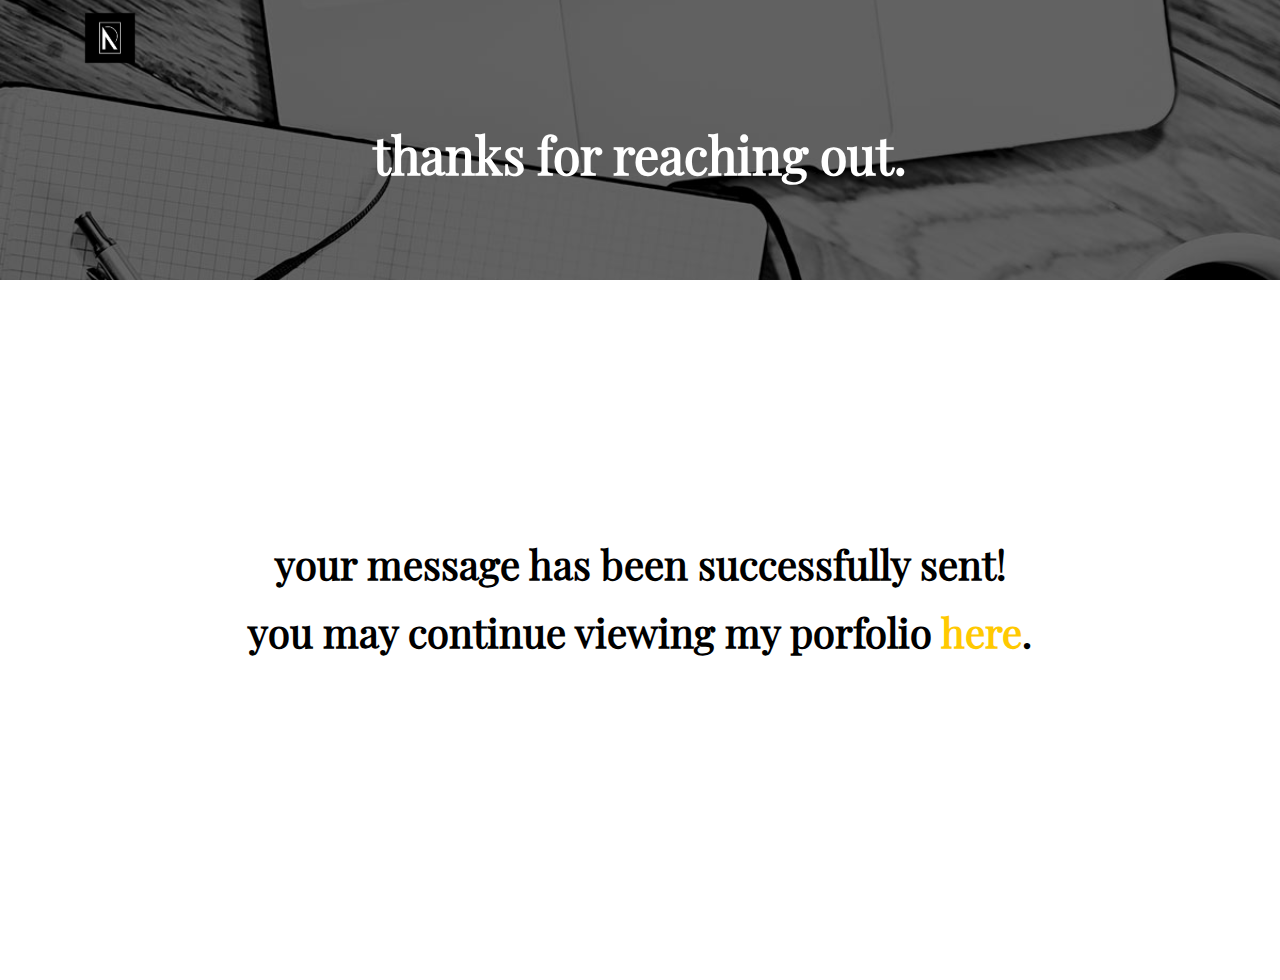
<file: contact-success.html>
<!DOCTYPE html>
<html lang="en">

<head>
    <meta name="viewport" content="width=device-width, initial-scale=1">
    <meta http-equiv="X-UA-Compatible" content="IE=edge" />
    <meta charset="UTF-8">
    <title>blog - almond rosos.</title>
    <link rel="icon" type="image/x-icon" href="assets/images/ar logo black.png">

    <!-- ====== Google Fonts ====== -->
    <link href="https://fonts.googleapis.com/css?family=Source+Sans+Pro:300,400,600" rel="stylesheet">

    <!-- ====== ALL CSS ====== -->
    <link rel="stylesheet" href="assets/css/bootstrap.min.css">
    <link rel="stylesheet" href="assets/css/fontawesome-all.min.css">
    <link rel="stylesheet" href="assets/css/lightbox.min.css">
    <link rel="stylesheet" href="assets/css/owl.carousel.min.css">
    <link rel="stylesheet" href="assets/css/animate.css">
    <link rel="stylesheet" href="style.css">
    <link rel="stylesheet" href="assets/css/responsive.css">

</head>

<body data-spy="scroll" data-target=".navbar-nav">

    <!-- Preloader -->
     <div class="preloader">
        <div class="spinner">
            <div class="cube1"></div>
            <div class="cube2"></div>
        </div>
    </div>
    <!-- // Preloader -->

    <!-- ====== Header ====== -->
    <header id="header" class="header">
        <!-- ====== Navbar ====== -->
        <nav class="navbar navbar-expand-lg fixed-top">
            <div class="container">
                <!-- Logo -->
                <a class="navbar-brand logo" href="index.html">
                    <img src="assets/images/ar logo black.png" alt="logo">
                </a>
                <!-- // Logo -->

                <!-- Mobile Menu -->
                <button class="navbar-toggler" type="button" data-toggle="collapse" data-target="#navbarSupportedContent" aria-expanded="false"><span><i class="fa fa-bars"></i></span></button>
                <!-- Mobile Menu -->

                <div class="collapse navbar-collapse main-menu" id="navbarSupportedContent">
                    <ul class="navbar-nav ml-auto">
                        <!-- <li class="nav-item"><a class="nav-link" href="index.html">home</a></li> -->
                    </ul>
                </div>
            </div>
        </nav>
        <!-- ====== // Navbar ====== -->

        <!-- Page Title -->
        <div class="page-title bg-img section-padding bg-overlay" style="background-image: url(assets/images/blog/header.jpg)">
            <div class="container">
                <div class="row justify-content-center">
                    <div class="col-lg-6 text-center">
                        <h2>thanks for reaching out.</h2>
                    </div>
                </div>
            </div>
        </div>
        <!-- // Page Title -->
    </header>
    <!-- ====== // Header ====== -->

    <section style="height: 700px;">
        <h1 style="text-align: center; padding-top: 250px;">your message has been successfully sent!<br>you may continue viewing my porfolio <span style="color: #ffc900;"><a href="index.html">here</a></span>.</h1>
    </section>

    <!-- ====== Footer Area ====== -->
    <!-- <footer class="footer-area">
        <div class="container">
            <div class="row">
                <div class="col-lg-12 text-center">
                    <div class="copyright-text">
                        <p class="text-white">&copy; 2022 <a class="smooth-scroll" href="index.html">almond rosos.</a></p>
                    </div>
                </div>
            </div>
        </div>
    </footer> -->
    <!-- ====== // Footer Area ====== -->


    <!-- ====== ALL JS ====== -->
    <script src="assets/js/jquery-3.3.1.min.js"></script>
    <script src="assets/js/bootstrap.min.js"></script>
    <script src="assets/js/lightbox.min.js"></script>
    <script src="assets/js/owl.carousel.min.js"></script>
    <script src="assets/js/jquery.mixitup.js"></script>
    <script src="assets/js/wow.min.js"></script>
    <script src="assets/js/typed.js"></script>
    <script src="assets/js/main.js"></script>

</body>

</html>
</file>
<file: style.css>
/*
[Table of contents]

* Global Style
* Preloader
* Section Title
* Main Menu / Navbar
* Hero Area / Welcome Area / Slider Area
* About Area
* Fact Counter Section
* Portfolio Section
* Blog Section
  - Blog Main Page
  - Sidebar
  - Single Blog
* Contact Area 
* Footer Area
*/

/*============Global Style================ */
html,
body {
    height: 100%;
}

@font-face {
    font-family: 'Source Serif Pro';
    src: url(assets/webfonts/SourceSerifPro-Regular.ttf);
}

@font-face {
    font-family: 'Old Standard';
    src: url(assets/webfonts/OldStandardTT-Bold.ttf);
}

@font-face {
    font-family: 'Chloe';
    src: url(assets/webfonts/Chloe-Regular.otf);
}

@font-face {
    font-family: 'Playfair Display';
    src: url(assets/webfonts/PlayfairDisplay-Regular.ttf);
}

p {
    font-family: 'Source Serif Pro';
    font-size: 16px;
    line-height: 26px;
    color: #000;
    margin: 0;
}

a {
    -webkit-transition: .3s;
    transition: .3s
}

a:hover {
    color: #000;
    text-decoration: none;
}

h1,
h2,
h3,
h4,
h5,
h6 {
    font-family: 'Playfair Display';
    color: #000;
    font-weight: 600;
    line-height: 1.7;
    margin: 0;
}

.d-table {
    width: 100%;
    height: 100%;
}

.d-table-cell {
    vertical-align: middle;
}

img {
    max-width: 100%;
    height: auto;
}

.button {
    color: #fff;
    font-family: Chloe;
    font-size: 2vh;
    display: inline-block;
    border: 2px solid;
    padding: 10px 20px;
}

.button:hover {
    color: #000;
}

.bg-a {
    background-color: #000;
}

.section-padding {
    padding: 100px 0;
}

.pb-70 {
    padding-bottom: 70px;
}

.pb-85 {
    padding-bottom: 85px;
}

.bg-img {
    background-color: #ddd;
    background-position: center;
    background-size: cover;
    position: relative;
    z-index: 1;
}

.bg-primari {
    background-color: #000 !important;
}

.bg-secondary {
    background-color: #fdb813 !important;
}

button:focus {
    outline: none;
}


/*::::::::::::::::::::::::::::::::::::
    Preloader
::::::::::::::::::::::::::::::::::::*/

.preloader {
    position: fixed;
    width: 100%;
    height: 100%;
    background-color: #000;
    z-index: 99999;
}

.spinner {
    position: absolute;
    left: 50%;
    margin-left: -20px;
    bottom: 50%;
    margin-bottom: -20px;
    width: 40px;
    height: 40px;
}

.cube1,
.cube2 {
    background-color: #fdb813;
    width: 25px;
    height: 25px;
    position: absolute;
    top: 0;
    left: 0;

    -webkit-animation: sk-cubemove 1.8s infinite ease-in-out;
    animation: sk-cubemove 1.8s infinite ease-in-out;
}

.cube2 {
    -webkit-animation-delay: -0.9s;
    animation-delay: -0.9s;
}

@-webkit-keyframes sk-cubemove {
    25% {
        -webkit-transform: translateX(42px) rotate(-90deg) scale(0.5)
    }
    50% {
        -webkit-transform: translateX(42px) translateY(42px) rotate(-180deg)
    }
    75% {
        -webkit-transform: translateX(0px) translateY(42px) rotate(-270deg) scale(0.5)
    }
    100% {
        -webkit-transform: rotate(-360deg)
    }
}

@keyframes sk-cubemove {
    25% {
        transform: translateX(42px) rotate(-90deg) scale(0.5);
        -webkit-transform: translateX(42px) rotate(-90deg) scale(0.5);
    }
    50% {
        transform: translateX(42px) translateY(42px) rotate(-179deg);
        -webkit-transform: translateX(42px) translateY(42px) rotate(-179deg);
    }
    50.1% {
        transform: translateX(42px) translateY(42px) rotate(-180deg);
        -webkit-transform: translateX(42px) translateY(42px) rotate(-180deg);
    }
    75% {
        transform: translateX(0px) translateY(42px) rotate(-270deg) scale(0.5);
        -webkit-transform: translateX(0px) translateY(42px) rotate(-270deg) scale(0.5);
    }
    100% {
        transform: rotate(-360deg);
        -webkit-transform: rotate(-360deg);
    }
}



/*::::::::::::::::::::::::::::::::::::
   Section Title
::::::::::::::::::::::::::::::::::::*/

.section-title {
    margin-bottom: 60px;
}

.section-title h2 {
    position: relative;
    font-size: 32px;
    padding-bottom: 15px;
    margin-bottom: 15px;
    line-height: 1;
}

.section-title h2:before,
.section-title h2:after {
    position: absolute;
    content: '';
    left: 50%;
    bottom: 0;
    width: 50px;
    height: 5px;
    background-color: #000;
}

.section-title h2:before {
    left: auto;
    right: 50%;
    background-color: #fdb813;
}

/*::::::::::::::::::::::::::::::::::::
   Main Menu
::::::::::::::::::::::::::::::::::::*/
.navbar{
    -webkit-transition: .3s;
    transition: .3s;
}
.navbar-brand.logo img {
    max-height: 50px;
}

.navbar-expand-lg .navbar-nav .nav-link {
    color: #fff;
    font-size: 18px;
    font-family: Source Serif Pro;
}

.navbar-expand-lg .navbar-nav .nav-link:hover,
.navbar-expand-lg .navbar-nav .nav-link.active {
    color: #fada5f;
}
.title-text {
    font-family: Old Standard;
}

/*::::::::::::::::::::::::::::::::::::
   Hero Area 
::::::::::::::::::::::::::::::::::::*/

.hero-aria,
.hero-area-slids,
.single-slider {
    height: 100%;
    position: relative;
    z-index: 1;
    background-position: center;
    background-size: cover;
}


.hero-aria:after {
    position: absolute;
    content: '';
    left: 0;
    bottom: 0;
    width: 50%;
    height: 100%;
    background-color: #494F55;
    opacity: .8;
    -ms-filter: "progid:DXImageTransform.Microsoft.Alpha(Opacity=80)";
    z-index: 2;
}

.hero-area-slids .owl-stage-outer,
.hero-area-slids .owl-stage,
.hero-area-slids .owl-item {
    height: 100%;
}

.slider-bg {
    height: 100%;
    width: 100%;
    background-position: center;
    background-size: cover;
    position: relative;
    z-index: 1;
}


.slider-bg:after {
    content: '';
    position: absolute;
    left: 0;
    top: 0;
    width: 100%;
    height: 100%;
    background-color: #000;
    opacity: .3;
    -ms-filter: "progid:DXImageTransform.Microsoft.Alpha(Opacity=30)";
    z-index: -1;
}

.hero-content {
    position: absolute;
    z-index: 999;
    max-width: 40%;
}


.hero-content h2 {
    color: #fff;
    font-size: 90px;
    font-weight: 600;
    line-height: 1;
}

.hero-content .button {
    margin-top: 70px;
}

.hero-content .button:hover {
    color: #fdb813;
}

/*::::::::::::::::::::::::::::::::::::
   About Area
::::::::::::::::::::::::::::::::::::*/

.about-bg {
    height: 100%;
    min-height: 400px;
    position: relative;
    background-size: cover;
    background-position: center;
    background-color: #fdb813;
}

.social-aria a {
    color: #fff;
    width: 30px;
    height: 30px;
    display: inline-block;
    border: 1px solid;
    text-align: center;
    line-height: 30px;
    margin: 0 5px;
    -webkit-transition: .3s;
    transition: .3s;
}

.social-aria {
    position: absolute;
    bottom: 0;
    text-align: center;
    width: 100%;
    z-index: 1;
    padding: 15px;
}

.social-aria a:hover {
    border-radius: 50%;
    color: #fdb813;
}

.social-aria:after {
    position: absolute;
    content: '';
    background-color: #000;
    width: 100%;
    height: 100%;
    bottom: 0;
    left: 0;
    z-index: -1;
    opacity: .5;
    -ms-filter: "progid:DXImageTransform.Microsoft.Alpha(Opacity=50)";
}

.about-content h2 span {
    color: #fdb813;
    font-size: 100%;
}

.about-content h4 {
    font-weight: 400;
    font-size: 22px;
    margin-bottom: 15px;
}

.about-content p {
    font-weight: 400;
}

.about-content h5 {
    margin: 30px 0;
}

.skillbar {
    position: relative;
    display: block;
    margin-bottom: 15px;
    width: 100%;
    background: #eee;
    height: 35px;
    -webkit-transition-property: width, background-color;
    transition-property: width, background-color;
}

.skillbar-title {
    position: absolute;
    top: 0;
    left: 0;
    width: 110px;
    font-size: 14px;
    color: #ffffff;
    background: #000;
}

.skillbar-title span {
    display: block;
    padding: 0 20px;
    height: 35px;
    line-height: 35px;
}

.skillbar-bar {
    height: 35px;
    width: 0px;
    background-color: #fdb813;
}

.skill-bar-percent {
    position: absolute;
    right: 10px;
    top: 0;
    font-size: 14px;
    height: 35px;
    line-height: 35px;
}


/*::::::::::::::::::::::::::::::::::::
   Fact Counter Section
::::::::::::::::::::::::::::::::::::*/

.fact-counter:after {
    position: absolute;
    content: '';
    left: 0;
    top: 0;
    width: 100%;
    height: 100%;
    background-color: #000;
    z-index: -1;
    opacity: .8;
    -ms-filter: "progid:DXImageTransform.Microsoft.Alpha(Opacity=80)";
}


.single-fun-fact {
    border: 1px solid #fff;
    padding: 15px;
    margin-bottom: 30px;
}

.single-fun-fact h2 {
    line-height: 1;
    color: #fdb813;
}

.single-fun-fact h2 span {
    margin-right: 5px;
}

.single-fun-fact p {
    color: #fff;
    position: relative;
    margin-top: 30px;
}

.single-fun-fact p:after {
    position: absolute;
    content: '';
    left: 50%;
    top: -15px;
    width: 60px;
    margin-left: -30px;
    height: 1px;
    background-color: #fff;
}

/*::::::::::::::::::::::::::::::::::::
   Portfolio Section
::::::::::::::::::::::::::::::::::::*/

.work-list {
    margin-bottom: 60px;
}

.portfolio-area .mix {
    display: none;
}

.work-list ul {
    margin: 0;
    padding: 0;
    list-style: none;
}

.work-list ul li {
    font-family: 'Playfair Display';
    display: inline-block;
    padding: 5px 10px;
    border: 1px solid;
    -webkit-transition: .3s;
    transition: .3s;
    cursor: pointer;
}

.work-list ul li.filter.active,
.work-list ul li:hover {
    color: #000;
    background-color: #fdb813;
    border-color: #000;
}

.row.portfolio .col-lg-4 {
    padding-left: 7.5px;
    padding-right: 7.5px;
}

.single-portfolio {
    height: 240px;
    margin-bottom: 15px;
    background-position: center;
    background-size: cover;
    background-color: #ddd;
    padding: 15px;
    position: relative;
    z-index: 1;
    overflow: hidden;
}

.single-portfolio:after {
    position: absolute;
    content: '';
    left: 0;
    bottom: 0;
    width: 100%;
    height: 0;
    background-color: #000;
    opacity: .5;
    -ms-filter: "progid:DXImageTransform.Microsoft.Alpha(Opacity=50)";
    -webkit-transition: .3s;
    transition: .3s;
    z-index: -1;

}

.single-portfolio:hover:after {
    height: 100%;
}

.portfolio-icon {
    position: absolute;
    top: 100%;
    margin-top: -20px;
    left: 50%;
    margin-left: -20px;
    opacity: 0;
    -ms-filter: "progid:DXImageTransform.Microsoft.Alpha(Opacity=0)";
    visibility: hidden;
    -webkit-transition: .6s;
    transition: .6s;
}

.single-portfolio:hover .portfolio-icon {
    opacity: 1;
    -ms-filter: "progid:DXImageTransform.Microsoft.Alpha(Opacity=100)";
    visibility: visible;
    top: 30%
}

.portfolio-icon a {
    font-size: 15px;
    color: #fff;
    width: 40px;
    height: 40px;
    border: 1px solid;
    display: inline-block;
    line-height: 40px;
    -webkit-transition: .3s;
    transition: .3s;
}

.portfolio-icon a:hover {
    border-radius: 50%;
}

.portfolio-hover h4 {
    font-size: 20px;
}

.portfolio-hover h4, p.port-text {
    color: #fff;
    text-align: center;
}

.portfolio-hover span, a {
    color: #ffc900;
}

.portfolio-hover a:hover {
    color: #fff;
}

.portfolio-hover {
    position: absolute;
    width: 100%;
    left: 0;
    bottom: -60px;
    padding: 5px;
    z-index: 1;
    -webkit-transition: .3s;
    transition: .3s;
    opacity: 0;
    -ms-filter: "progid:DXImageTransform.Microsoft.Alpha(Opacity=0)";
    visibility: hidden;
}

.portfolio-hover:after {
    position: absolute;
    left: 0;
    bottom: 0;
    width: 100%;
    height: 100%;
    content: '';
    background-color: #000;
    z-index: -1;
}

.single-portfolio:hover .portfolio-hover {
    bottom: 0;
    opacity: 1;
    -ms-filter: "progid:DXImageTransform.Microsoft.Alpha(Opacity=100)";
    visibility: visible
}


/*::::::::::::::::::::::::::::::::::::
   Frequently asked questions
::::::::::::::::::::::::::::::::::::*/

.section-title.faq-title h2:after {
    background-color: #000;
}

.section-title.faq-title h2:before {
    background-color: #fff;
}

.faq-bg {
    height: 100%;
    min-height: 320px;
}

.single-faq {
    margin-bottom: 5px;
}

.single-faq h4 {
    color: #fff;
    padding: 5px 15px;
    background-color: #333;
    cursor: pointer;
    font-weight: 400;
    font-size: 24px;
    position: relative;
    z-index: 1;
}

.single-faq h4[aria-expanded="true"]:after {
    -webkit-transform: rotate(-180deg);
            transform: rotate(-180deg);
}

.single-faq h4:after {
    position: absolute;
    font-family: FontAwesome;
    content: "\f107";
    text-align: center;
    right: 0;
    top: 0;
    color: #fff;
    background-color: #000;
    width: 60px;
    height: 100%;
    line-height: 200%;
}

.faq-body {
    background: #3e3e3e;
    color: #fff;
    padding: 15px;
}


/*::::::::::::::::::::::::::::::::::::
   Blog Section
::::::::::::::::::::::::::::::::::::*/

.single-blog {
    background-color: #fff;
    padding: 15px;
    box-shadow: 0 0 10px #ddd;
    margin-bottom: 30px;
}

.blog-thumb {
    height: 200px;
    background-position: center;
    background-size: cover;
}

h4.blog-title {
    font-size: 20px;
    text-transform: uppercase;
    letter-spacing: 1px;
    padding-top: 15px;
    font-weight: 400;
}

h4.blog-title a {
    color: #000;
}

.blog-meta {
    font-size: 14px;
    color: #aaa;
    margin: 5px 0 10px 0;
}

.blog-meta a {
    color: #aaa;
}

.single-blog .button {
    color: #333;
    padding: 5px 15px;
    margin-top: 15px;
}

.single-blog .button:hover {
    background-color: #fdb813;
    border-color: #fdb813;
}

/*::::::::::::::::::::::::::::::::::::
   Blog Main Page
::::::::::::::::::::::::::::::::::::*/

.bg-overlay {
    position: relative;
    z-index: 1;
}

.bg-overlay:after {
    position: absolute;
    content: '';
    width: 100%;
    height: 100%;
    left: 0;
    bottom: 0;
    background-color: #000000;
    z-index: -1;
    opacity: .6;
    -ms-filter: "progid:DXImageTransform.Microsoft.Alpha(Opacity=60)";
}

.blog-section {
    padding: 100px 0 70px 0;
}


.page-title h2 {
    font-size: 50px;
    color: #fff;
    margin-top: 30px;
    line-height: 1;
}

.button.blog-btn {
    color: #000;
    margin-bottom: 30px;
    margin-top: 30px;
}

.button.blog-btn:hover {
    background-color: #fdb813;
    border-color: #fdb813;
}

/*::::::::::::::::::::::::::::::::::::
   Sidebar
::::::::::::::::::::::::::::::::::::*/

.sidebar-widget {
    margin-bottom: 50px;
}

.sidebar-title {
    line-height: 1;
    text-transform: uppercase;
    font-size: 20px;
    letter-spacing: 1px;
    margin-bottom: 30px;
}

.sidebar-widget form {
    border: 1px solid #aaa;
    position: relative;
}

textarea:focus,
input:focus {
    outline: none;
}

.sidebar-widget input {
    border: none;
    padding: 8px 15px;
    font-size: 14px;
    line-height: 1.5;
    width: 85%;
}

.sidebar-widget button {
    border: none;
    background-color: transparent;
    cursor: pointer;
    width: 13%;
    margin-left: 0;
    color: #aaa;
}

.sidebar-widget ol {
    margin: 0;
    padding: 0;
    list-style: none;
}


.sidebar-widget ol li {
    position: relative;
}

.sidebar-widget ol li:last-child a {
    border-bottom: none;
}

.sidebar-widget ol li a {
    color: #aaa;
    padding: 10px 5px;
    border-bottom: 1px solid #aaa;
    display: block
}

.sidebar-widget ol li a:hover {
    color: #fdb813;
}

.sidebar-widget ol.recent-post li {
    margin-bottom: 30px;
}

.sidebar-widget ol.recent-post li span {
    width: 100px;
    height: 75px;
    display: inline-block;
    background-position: center;
    background-size: cover;
}

.sidebar-widget ol.recent-post li a {
    border: none;
}

.sidebar-widget ol.recent-post li a:hover {
    color: #fdb813;
}

.blog-content {
    position: absolute;
    top: 0;
    padding-left: 115px;
    width: 100%;
    height: 100%;

}

.blog-date {
    color: #aaa;
    font-size: 12px;
}

.sidebar-widget .blog-content a {
    padding: 5px 0;
    color: #000;
    border: none;
    font-size: 15px;
}

.sidebar-widget ol.tags li {
    display: inline-block;
}

.sidebar-widget ol.tags li a {
    border: none;
    background-color: #aaa;
    color: #fff;
    margin-bottom: 5px;
    padding: 5px 10px;
}

.sidebar-widget ol.tags li a:hover {
    color: #000;
    background-color: #fdb813;
}

/*::::::::::::::::::::::::::::::::::::
   Contact Area 
::::::::::::::::::::::::::::::::::::*/

.contact-form {
    padding: 60px;
    box-shadow: 0 0 10px #ccc;
}

.contact-form .form-control {
    background-color: #f8f9fa;
    font-size: 14px;
    padding: 10px;
    border: none;
    border-radius: 0;
}

.contact-form .form-control:active {
    box-shadow: 0 0 0;
    background-color: #f8f9fa;
}


.contact-form textarea.form-control {
    height: 140px;
}

input:-webkit-autofill {
    background-color: #f8f9fa;
    border: none;
}

.form-control::-webkit-input-placeholder {
    color: #aaa;
}

.form-control:-ms-input-placeholder {
    color: #aaa;
}

.form-control::-ms-input-placeholder {
    color: #aaa;
}

.form-control::-webkit-input-placeholder {
    color: #aaa;
}

.form-control::-moz-placeholder {
    color: #aaa;
}

.form-control:-ms-input-placeholder {
    color: #aaa;
}

.form-control::placeholder {
    color: #aaa;
}

.form-control:focus {
    box-shadow: none;
}

.form-btn .button {
    margin: 0;
    border: none;
    background-color: #000;
    color: #fff;
    cursor: pointer;
    -webkit-transition: .3S;
    transition: .3S;
}

.form-btn .button:hover {
    color: #000;
    background-color: #ffc900;
}

.form-message {
    margin-top: 15px;
    font-weight: 700;
}

.form-message.error {
    color: #f00;
}

.form-message.success {
    color: #000;
}

.contact-socials i {
    color: #000;
    font-size: 3vh;
}

.contact-socials i:hover {
    color: #fff;
    transition: 0.5s;
}


/*:::::::::::::::::::::::::::::::::::
        Footer Area
:::::::::::::::::::::::::::::::::::*/

.footer-area {
    padding: 30px;
    background-color: #000;
    border-bottom: 5px solid #fdb813;
}

.copyright-text a {
    color: #eee;
    -webkit-transition: .3s;
    transition: .3s;
}

.copyright-text a:hover {
    color: #fdb813;
}
</file>
<file: assets/css/responsive.css>
/* Medium Layout: 1280px. */

@media only screen and (min-width: 992px) and (max-width: 1200px) {}

/* Tablet Layout: 768px. */

@media only screen and (min-width: 768px) and (max-width: 991px) {

    /*::::::::::::::::::::::::::::::::::::
       Main Menu
    ::::::::::::::::::::::::::::::::::::*/
    .navbar.navbar-expand-lg.fixed-top {
        position: static;
        background-color: #000;
    }
    button.navbar-toggler {
        color: #fff;
    }

    .navbar-nav {
        background-color: #333;
        margin-top: 30px;
    }
    .nav-item {
        border-bottom: 1px solid;
    }
    nav .main-menu .navbar-nav .nav-item .nav-link {
        padding: 15px 15px;
    }
    /*::::::::::::::::::::::::::::::::::::
       Hero Area 
    ::::::::::::::::::::::::::::::::::::*/
    .hero-content h2 {
        font-size: 70px;
    }
    /*::::::::::::::::::::::::::::::::::::
       About Area
    ::::::::::::::::::::::::::::::::::::*/
    .about-content {
        margin-top: 30px;
    }

    /*::::::::::::::::::::::::::::::::::::
       Service Section
    ::::::::::::::::::::::::::::::::::::*/
    .service-area::before {
        height: 100%;
    }

    /*::::::::::::::::::::::::::::::::::::
       Frequently asked questions
    ::::::::::::::::::::::::::::::::::::*/
    .faq-content {
        margin-top: 15px;
    }
    /*::::::::::::::::::::::::::::::::::::
       Call to Action Area
    ::::::::::::::::::::::::::::::::::::*/
    .cta-button {
        text-align: left;
        margin-top: 15px;
    }
}

/* Mobile Layout: 320px. */

@media only screen and (max-width: 767px) {
    /*::::::::::::::::::::::::::::::::::::
       Section Title
    ::::::::::::::::::::::::::::::::::::*/
    .section-title h2 {
        font-size: 24px;
    }

    /*::::::::::::::::::::::::::::::::::::
       Main Menu
    ::::::::::::::::::::::::::::::::::::*/
    .navbar.navbar-expand-lg.fixed-top {
        position: static;
        background-color: #000;
    }
    button.navbar-toggler {
        color: #fff;
    }

    .navbar-nav {
        background-color: #333;
        margin-top: 30px;
    }
    .nav-item {
        border-bottom: 1px solid;
    }
    nav .main-menu .navbar-nav .nav-item .nav-link {
        padding: 15px 15px;
    }
    /*::::::::::::::::::::::::::::::::::::
       Hero Area 
    ::::::::::::::::::::::::::::::::::::*/
    .hero-aria,
    .hero-area-slids,
    .single-slider {
        height: 440px;
    }
    .hero-content h2 {
        font-size: 30px;
    }

    .hero-content h3 {
        font-size: 15px;
        margin: 15px 0;
    }

    .hero-aria::after {
        width: 80%;
    }
    .hero-content {
        max-width: 70%;
    }

    /*::::::::::::::::::::::::::::::::::::
       Featured Area
    ::::::::::::::::::::::::::::::::::::*/
    .single-featured-item-wrap h3 {
        font-size: 20px;
    }
    .featured-icon {
        font-size: 40px;
    }
    /*::::::::::::::::::::::::::::::::::::
       Portfolio Section
    ::::::::::::::::::::::::::::::::::::*/
    .work-list ul li {
        margin-bottom: 5px;
    }
    .portfolio-hover h4 {
        font-size: 18px;
    }

    /*::::::::::::::::::::::::::::::::::::
       About Area
    ::::::::::::::::::::::::::::::::::::*/
    .about-content {
        margin-top: 30px;
    }
    .about-content h2 {
        font-size: 24px;
    }
    .about-content h4 {
        font-size: 16px;
    }

    /*::::::::::::::::::::::::::::::::::::
       Service Section
    ::::::::::::::::::::::::::::::::::::*/
    .service-area::before {
        height: 100%;

    }

    .single-service h2 {
        font-size: 24px;
    }

    .service-icon {
        font-size: 45px;
    }

    /*::::::::::::::::::::::::::::::::::::
       Frequently asked questions
    ::::::::::::::::::::::::::::::::::::*/
    .faq-content {
        margin-top: 15px;
    }
    .single-faq h4 {
        padding-right: 60px;
        font-size: 16px;
    }


    /*::::::::::::::::::::::::::::::::::::
       Blog Section
    ::::::::::::::::::::::::::::::::::::*/
    h4.blog-title {
        font-size: 16px;
    }
    /*::::::::::::::::::::::::::::::::::::
       Call to Action Area
    ::::::::::::::::::::::::::::::::::::*/
    .cta-button {
        text-align: left;
        margin-top: 15px;
    }



    /*::::::::::::::::::::::::::::::::::::
       Why choose Me Section
    ::::::::::::::::::::::::::::::::::::*/
    .single-why-me h4 {
        font-size: 20px;
    }
    .why-me-right .why-me-icon,
    .why-me-left .why-me-icon {
        position: relative;
        height: 100px;
    }
    .single-why-me.why-me-right,
    .single-why-me {
        padding: 0;
        text-align: center;
    }

    /*::::::::::::::::::::::::::::::::::::
       Team Section
    ::::::::::::::::::::::::::::::::::::*/
    .single-team {
        max-width: 300px;
        margin: auto;
        margin-bottom: 30px;
    }
    /*::::::::::::::::::::::::::::::::::::
       Pricing Area
    ::::::::::::::::::::::::::::::::::::*/
    .single-price-box {
        max-width: 300px;
        margin: auto;
        margin-bottom: 30px;
    }

    /*::::::::::::::::::::::::::::::::::::
       Contact Area 
    ::::::::::::::::::::::::::::::::::::*/
    .contact-form {
        padding: 15px;
    }
}

/* Wide Mobile Layout: 480px. */

@media only screen and (min-width: 480px) and (max-width: 767px) {


    /*::::::::::::::::::::::::::::::::::::
       Main Menu
    ::::::::::::::::::::::::::::::::::::*/
    .navbar.navbar-expand-lg.fixed-top {
        position: static;
        background-color: #000;
    }
    button.navbar-toggler {
        color: #fff;
    }

    .navbar-nav {
        background-color: #333;
        margin-top: 30px;
    }
    .nav-item {
        border-bottom: 1px solid;
    }
    nav .main-menu .navbar-nav .nav-item .nav-link {
        padding: 15px 15px;
    }
    /*::::::::::::::::::::::::::::::::::::
       Hero Area 
    ::::::::::::::::::::::::::::::::::::*/
    .hero-content h2 {
        font-size: 50px;
    }

    .hero-content h3 {
        font-size: 20px;
        margin: 15px 0;
    }

    .hero-aria::after {
        width: 70%;
    }
    .hero-content {
        max-width: 65%;
    }
    /*::::::::::::::::::::::::::::::::::::
       Portfolio Section
    ::::::::::::::::::::::::::::::::::::*/
    .work-list ul li {
        margin-bottom: 5px;
    }

    /*::::::::::::::::::::::::::::::::::::
       About Area
    ::::::::::::::::::::::::::::::::::::*/
    .about-content {
        margin-top: 30px;
    }

    /*::::::::::::::::::::::::::::::::::::
       Service Section
    ::::::::::::::::::::::::::::::::::::*/
    .service-area::before {
        height: 100%;
    }

    /*::::::::::::::::::::::::::::::::::::
       Frequently asked questions
    ::::::::::::::::::::::::::::::::::::*/
    .faq-content {
        margin-top: 15px;
    }
    /*::::::::::::::::::::::::::::::::::::
       Call to Action Area
    ::::::::::::::::::::::::::::::::::::*/
    .cta-button {
        text-align: left;
        margin-top: 15px;
    }

    /*::::::::::::::::::::::::::::::::::::
       Team Section
    ::::::::::::::::::::::::::::::::::::*/
    .single-team {
        width: 300px;
        margin: auto;
        margin-bottom: 30px;
    }
    /*::::::::::::::::::::::::::::::::::::
       Pricing Area
    ::::::::::::::::::::::::::::::::::::*/
    .single-price-box {
        width: 300px;
        margin: auto;
        margin-bottom: 30px;
    }

    /*::::::::::::::::::::::::::::::::::::
       Contact Area 
    ::::::::::::::::::::::::::::::::::::*/
    .contact-form {
        padding: 30px;
    }
}
</file>
